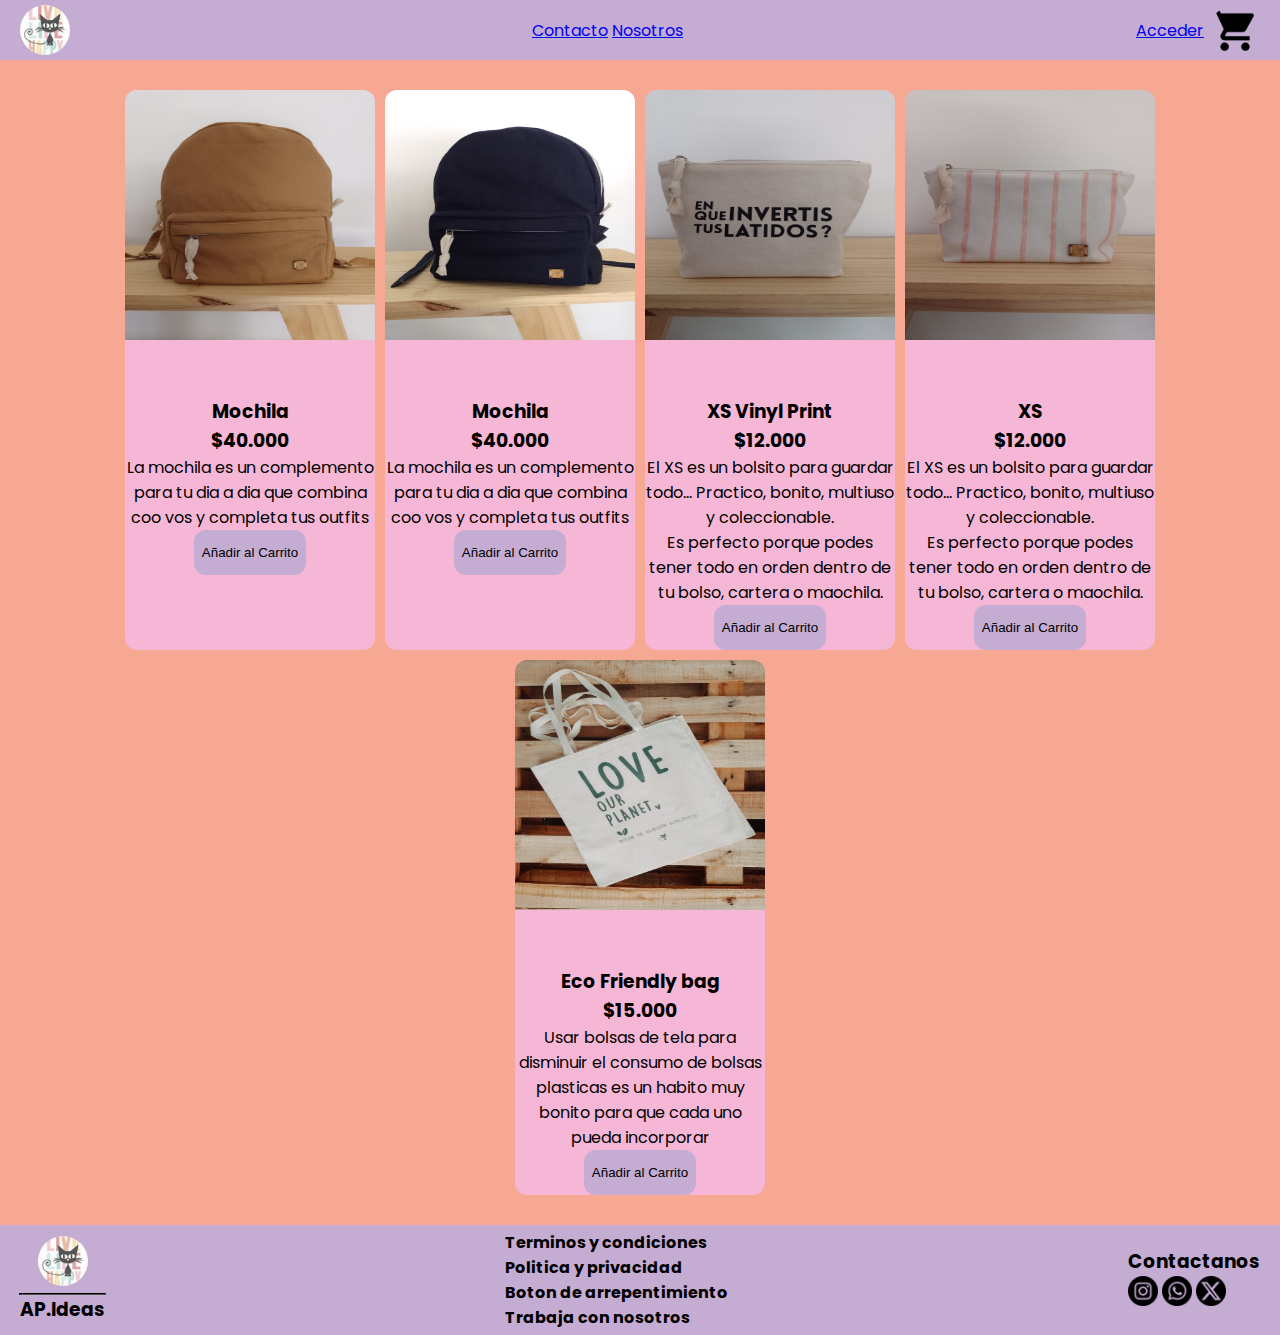
<file: index.html>
<!DOCTYPE html>
<html lang="es">
  <head>
    <meta charset="UTF-8" />
    <meta name="viewport" content="width=device-width, initial-scale=1.0" />
    <title>Tienda.AP</title>
    <link rel="stylesheet" href="/Pages/CSS/index.css" />
    <link
      rel="icon"
      type="image/jpeg"
      href="./ASSETS/WhatsApp-Image-2024-08-07-at-18.05.34.jpg"
    />
  </head>

  <body>
    <header>
      <div>
        <nav>
          <ul class="icon conteidoCentrado">
            <li class="conteidoCentrado">
              <a class="icon" href="./index.html">
                <img
                  class="icon"
                  src="./ASSETS/WhatsApp-Image-2024-08-07-at-18.05.34.ico"
                  alt="icon"
                />
              </a>
            </li>
          </ul>
        </nav>
      </div>

      <div>
        <nav>
          <ul>
            <li><a href="./Pages/html/contacto.html">Contacto</a></li>
            <li><a href="./Pages/html/nosotros.html">Nosotros</a></li>
          </ul>
        </nav>
      </div>

      <div>
        <nav>
          <ul class="conteidoCentrado gap-15">
            <li class="conteidoCentrado">
              <a class="icon conteidoCentrado" href="./Pages/html/Alta.html"
                >Acceder</a
              >
            </li>
            <li class="conteidoCentrado">
              <a class="icon" href="./Pages/html/carrito.html"
                ><img
                  class="icon"
                  src="./ASSETS/shopping-cart_90604.ico"
                  alt="icon"
              /></a>
            </li>
          </ul>
        </nav>
      </div>
    </header>

    <article>
      <section class="principal">
        <figure class="contenedorImagenes">
          <img
            class="imagenesProductos"
            src="./ASSETS/WhatsApp-Image-2024-08-07-at-18.05.00.jpg"
            alt="Mochila"
          />
          <h3>Mochila <br> $40.000</h3>
          <p>
            La mochila es un complemento para tu dia a dia que combina coo vos y
            completa tus outfits
          </p>
          <button>Añadir al Carrito</button>
        </figure>

        <figure class="contenedorImagenes">
          <img
            class="imagenesProductos"
            src="./ASSETS/WhatsApp-Image-2024-08-07-at-18.05.02.jpg"
            alt="eco friendly"
          />
          <h3>Mochila <br> $40.000</h3>
          <p>
            La mochila es un complemento para tu dia a dia que combina coo vos y
            completa tus outfits
          </p>
          <button>Añadir al Carrito</button>
        </figure>

        <figure class="contenedorImagenes">
          <img
            class="imagenesProductos"
            src="./ASSETS/WhatsApp-Image-2024-08-07-at-18.05.07.jpg"
            alt="xs"
          />
          <h3>XS Vinyl Print <br> $12.000</h3>
          <p>
            El XS es un bolsito para guardar todo... Practico, bonito, multiuso
            y coleccionable. <br />
            Es perfecto porque podes tener todo en orden dentro de tu bolso,
            cartera o maochila.
          </p>
          <button>Añadir al Carrito</button>
        </figure>

        <figure class="contenedorImagenes">
          <img
            class="imagenesProductos"
            src="./ASSETS/WhatsApp-Image-2024-08-07-at-18.05.07-_1_.jpg"
            alt="eco friendly"
          />
          <h3>XS <br> $12.000</h3>
          <p>
            El XS es un bolsito para guardar todo... Practico, bonito, multiuso
            y coleccionable. <br />
            Es perfecto porque podes tener todo en orden dentro de tu bolso,
            cartera o maochila.
          </p>
          <button>Añadir al Carrito</button>
        </figure>

        <figure class="contenedorImagenes">
          <img
            class="imagenesProductos"
            src="./ASSETS/WhatsApp-Image-2024-08-07-at-18.05.14.jpg"
            alt="eco friendly"
          />
          <h3>Eco Friendly bag <br> $15.000</h3>
          <p>
            Usar bolsas de tela para disminuir el consumo de bolsas plasticas es
            un habito muy bonito para que cada uno pueda incorporar
          </p>
          <button>Añadir al Carrito</button>
        </figure>
      </section>
    </article>
  </body>

  <footer>
    <div class="conteidoCentradoVertical">
      <nav>
        <ul>
          <li>
            <a href="/index.html"
              ><img
                class="icon redondearImagen"
                src="/ASSETS/WhatsApp-Image-2024-08-07-at-18.05.34.ico"
                alt="icon"
            /></a>
          </li>
        </ul>
      </nav>
      <hr />
      <h3>AP.Ideas</h3>
    </div>
    <div>
      <b>
        Terminos y condiciones <br> Politica y privacidad <br> Boton de arrepentimiento <br> Trabaja con nosotros <br>
      </b>
    </div>
    <div>
      <h3>Contactanos</h3>
      <ul class="imagenesFooter">
        <li>
          <a target="_blank" href="https://www.instagram.com/"
            ><img src="./ASSETS/instagram_1384015.ico" alt="instagram"
          /></a>
          <a target="_blank" href="https://web.whatsapp.com/"
            ><img src="./ASSETS/whatsapp_1384007-_1_.ico" alt="instagram"
          /></a>
          <a target="_blank" href="https://www.instagram.com/"
            ><img
              src="./ASSETS/twitter-alt-circle_12107562.ico"
              alt="instagram"
          /></a>
        </li>
      </ul>
    </div>
  </footer>
</html>
</file>
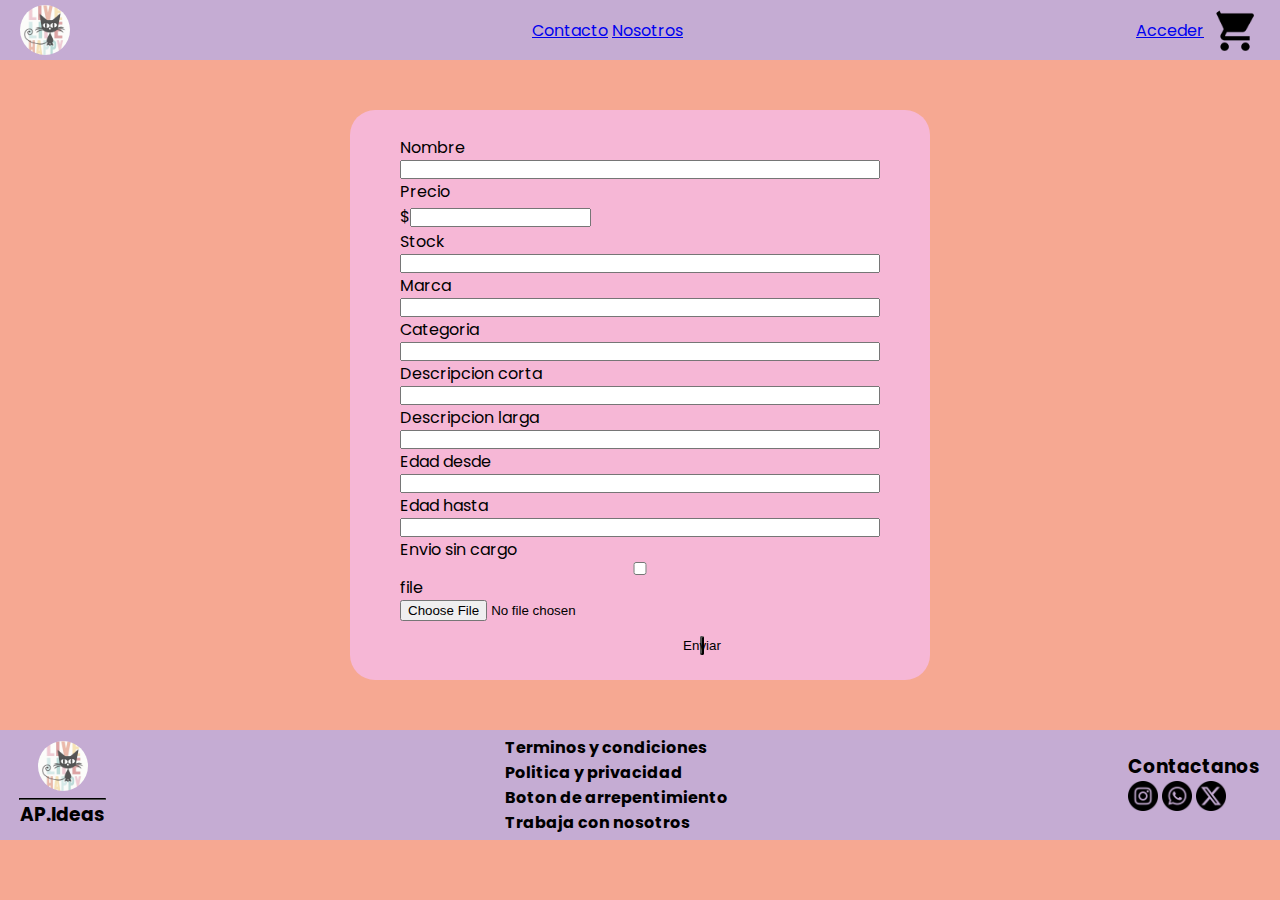
<file: Pages/html/Alta.html>
<!DOCTYPE html>
<html lang="es">
  <head>
    <meta charset="UTF-8" />
    <meta name="viewport" content="width=device-width, initial-scale=1.0" />
    <title>Acceder</title>
    <link rel="stylesheet" href="../CSS/index.css" />
  </head>

  <body>
    <header>
      <div>
        <nav>
          <ul class="icon conteidoCentrado">
            <li class="conteidoCentrado">
              <a class="icon" href="/index.html">
                <img
                  class="icon"
                  src="/ASSETS/WhatsApp-Image-2024-08-07-at-18.05.34.ico"
                  alt="icon"
                />
              </a>
            </li>
          </ul>
        </nav>
      </div>

      <div>
        <nav>
          <ul>
            <li><a href="./contacto.html">Contacto</a></li>
            <li><a href="./nosotros.html">Nosotros</a></li>
          </ul>
        </nav>
      </div>

      <div>
        <nav>
          <ul class="conteidoCentrado gap-15">
            <li class="conteidoCentrado">
              <a class="icon conteidoCentrado" href="./Alta.html">Acceder</a>
            </li>
            <li class="conteidoCentrado">
              <a class="icon" href="./carrito.html"
                ><img
                  class="icon"
                  src="/ASSETS/shopping-cart_90604.ico"
                  alt="icon"
              /></a>
            </li>
          </ul>
        </nav>
      </div>
    </header>

    <form onsubmit="" class="formulario" id="producto">
      <label for="name">Nombre</label>
      <input required type="text" name="name" />

      <label for="price">Precio</label>
      <div>$<input required type="number" name="price" /></div>

      <label for="stock">Stock</label>
      <input required type="number" name="stock" />

      <label for="brad">Marca</label>
      <input required type="text" name="brad" />

      <label for="category">Categoria</label>
      <input required type="text" name="category" />

      <label for="descriptionshort">Descripcion corta</label>
      <input required type="text" maxlength="20" name="descriptionshort" />

      <label for="description">Descripcion larga</label>
      <input  required type="text" maxlength="500" name="description" />

      <label for="age">Edad desde</label>
      <input required type="number" name="age" />

      <label for="age">Edad hasta</label>
      <input required type="number" min="12" max="99" name="age" />

      <label for="free shipping">Envio sin cargo</label>
      <input type="checkbox" name="fre shipping" />

      <label for="description">file</label>
      <input type="file" accept="image/*" name="description" />

      <button class="enviar" type="submit">Enviar</button>
    </form>
    <footer>
        <div class="conteidoCentradoVertical">
            <nav>
          <ul>
            <li>
              <a href="/index.html"
                ><img
                  class="icon redondearImagen"
                  src="/ASSETS/WhatsApp-Image-2024-08-07-at-18.05.34.ico"
                  alt="icon"
              /></a>
            </li>
          </ul>
        </nav>
        <hr />
        <h3>AP.Ideas</h3>
      </div>
      <div>
        <b>
          Terminos y condiciones <br> Politica y privacidad <br> Boton de arrepentimiento <br> Trabaja con nosotros <br>
        </b>
    </div>  
      <div>
        <h3>Contactanos</h3>
        <ul class="imagenesFooter">
          <li>
            <a target="_blank" href="https://www.instagram.com/"
              ><img src="/ASSETS/instagram_1384015.ico" alt="instagram"
            /></a>
            <a target="_blank" href="https://web.whatsapp.com/"
              ><img src="/ASSETS/whatsapp_1384007-_1_.ico" alt="instagram"
            /></a>
            <a target="_blank" href="https://www.instagram.com/"
              ><img
                src="/ASSETS/twitter-alt-circle_12107562.ico"
                alt="instagram"
            /></a>
          </li>
        </ul>
    </div>
</footer>

<script src="../JS/index.js"></script>
</body>

</html>
</file>
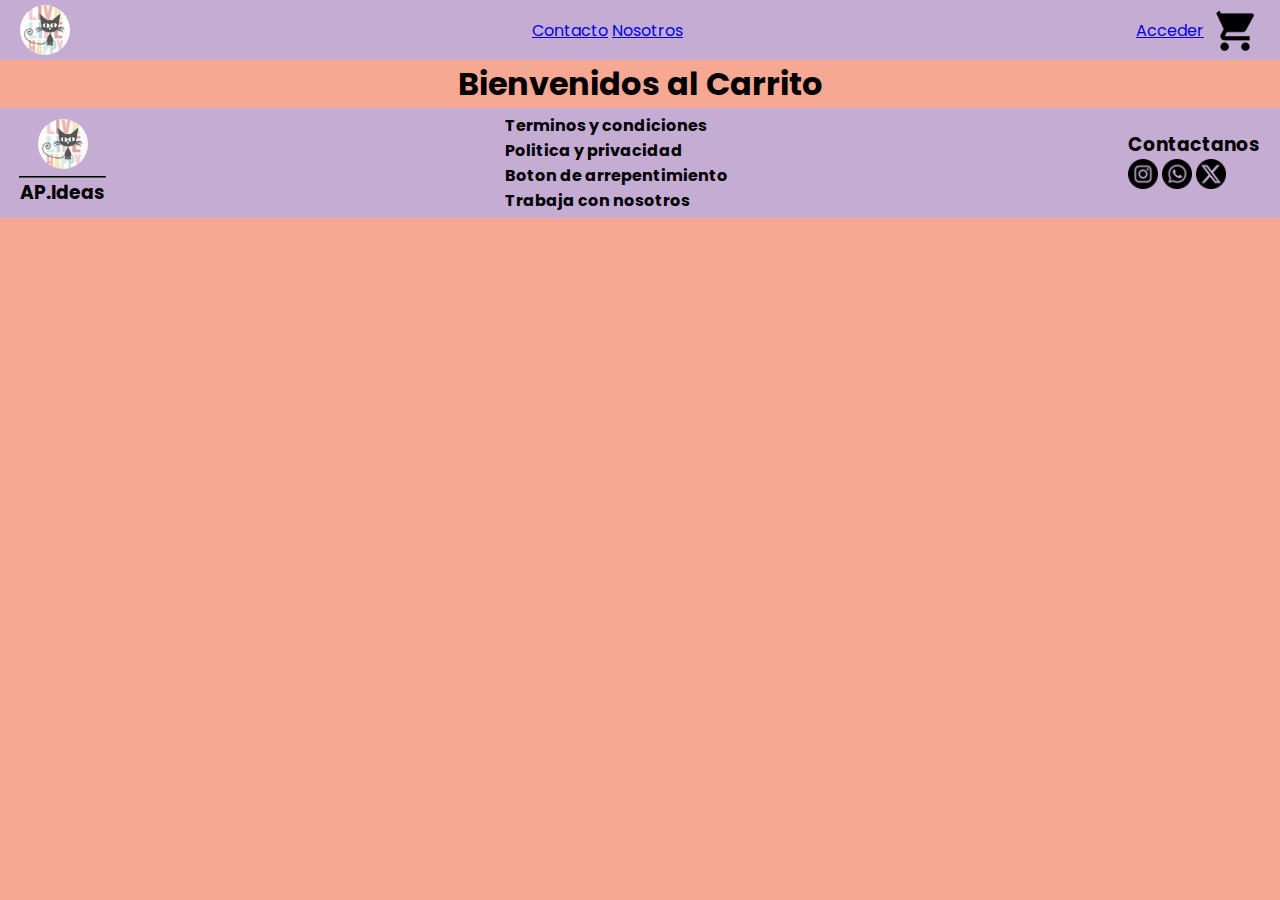
<file: Pages/html/carrito.html>
<!DOCTYPE html>
<html lang="es">
<head>
    <meta charset="UTF-8">
    <meta name="viewport" content="width=device-width, initial-scale=1.0">
    <title>Carrito</title>
    <link rel="stylesheet" href="/Pages/CSS/index.css">
</head>
<body>
    <header>
        <div>
          <nav>
            <ul class="icon conteidoCentrado">
              <li class="conteidoCentrado">
                <a class="icon" href="/index.html">
                  <img
                    class="icon"
                    src="/ASSETS/WhatsApp-Image-2024-08-07-at-18.05.34.ico"
                    alt="icon"
                  />
                </a>
              </li>
            </ul>
          </nav>
        </div>
  
        <div>
          <nav>
            <ul>
              <li><a href="./contacto.html">Contacto</a></li>
              <li><a href="./nosotros.html">Nosotros</a></li>
            </ul>
          </nav>
        </div>
  
        <div>
          <nav>
            <ul class="conteidoCentrado gap-15">
              <li class="conteidoCentrado">
                <a class="icon conteidoCentrado" href="./Alta.html">Acceder</a>
              </li>
              <li class="conteidoCentrado">
                <a class="icon" href="./carrito.html"
                  ><img
                    class="icon"
                    src="/ASSETS/shopping-cart_90604.ico"
                    alt="icon"
                /></a>
              </li>
            </ul>
          </nav>
        </div>
      </header>

      <div>
        <h1> Bienvenidos al Carrito</h1>
      </div>


      <footer>
          <div class="conteidoCentradoVertical">
              <nav>
            <ul>
              <li>
                <a href="/index.html"
                  ><img
                    class="icon redondearImagen"
                    src="/ASSETS/WhatsApp-Image-2024-08-07-at-18.05.34.ico"
                    alt="icon"
                /></a>
              </li>
            </ul>
          </nav>
          <hr />
          <h3>AP.Ideas</h3>
        </div>
        <div>
          <b>
            Terminos y condiciones <br> Politica y privacidad <br> Boton de arrepentimiento <br> Trabaja con nosotros <br>
          </b>
      </div>  
        <div>
          <h3>Contactanos</h3>
          <ul class="imagenesFooter">
            <li>
              <a target="_blank" href="https://www.instagram.com/"
                ><img src="/ASSETS/instagram_1384015.ico" alt="instagram"
              /></a>
              <a target="_blank" href="https://web.whatsapp.com/"
                ><img src="/ASSETS/whatsapp_1384007-_1_.ico" alt="instagram"
              /></a>
              <a target="_blank" href="https://www.instagram.com/"
                ><img
                  src="/ASSETS/twitter-alt-circle_12107562.ico"
                  alt="instagram"
              /></a>
            </li>
          </ul>
      </div>
      </footer>
</body>

</html>
</file>
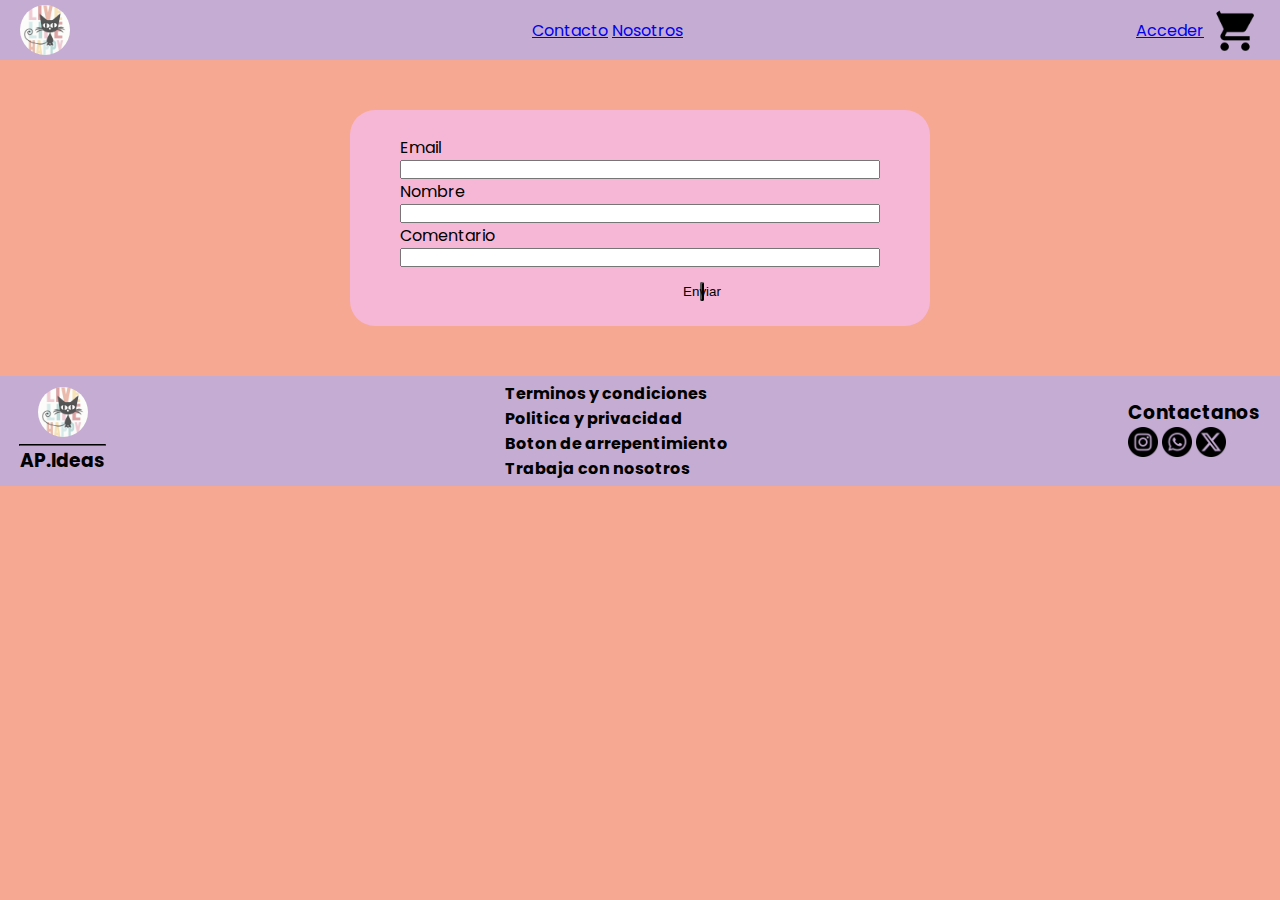
<file: Pages/html/contacto.html>
<!DOCTYPE html>
<html lang="es">

<head>
    <meta charset="UTF-8">
    <meta name="viewport" content="width=device-width, initial-scale=1.0">
    <title>Contacto</title>
    <link rel="stylesheet" href="../CSS/index.css">
</head>

<body>
    <header>
        <div>
            <nav>
              <ul class="icon conteidoCentrado">
                <li class="conteidoCentrado">
                  <a class="icon" href="/index.html">
                    <img
                      class="icon"
                      src="/ASSETS/WhatsApp-Image-2024-08-07-at-18.05.34.ico"
                      alt="icon"
                    />
                  </a>
                </li>
              </ul>
            </nav>
          </div>

        <div>
            <nav>
                <ul>
                    <li><a href="./contacto.html">Contacto</a></li>
                    <li><a href="./nosotros.html">Nosotros</a></li>
                </ul>
            </nav>
        </div>

        <div>
            <nav>
              <ul class="conteidoCentrado gap-15">
                <li class="conteidoCentrado">
                  <a class="icon conteidoCentrado" href="/Pages/html/Alta.html"
                    >Acceder</a
                  >
                </li>
                <li class="conteidoCentrado">
                  <a class="icon" href="/Pages/html/carrito.html"
                    ><img
                      class="icon"
                      src="/ASSETS/shopping-cart_90604.ico"
                      alt="icon"
                  /></a>
                </li>
              </ul>
            </nav>
          </div>

    </header>
<div>
    <form  class="formulario" onsubmit="" class="formulario" id="producto">
    <label for="mail">Email</label>
    <input type="text" name="mail">

    <label for="Name">Nombre</label>
    <input type="email" name="Name">

    <label for="comments">Comentario</label>
    <input type="text" maxlength="30" name="comments">

    <button class="enviar" type="submit">Enviar</button>
</form>
</div>

<footer>
    <div class="conteidoCentradoVertical">
        <nav>
          <ul>
            <li>
              <a href="/index.html"
                ><img
                  class="icon redondearImagen"
                  src="/ASSETS/WhatsApp-Image-2024-08-07-at-18.05.34.ico"
                  alt="icon"
              /></a>
            </li>
          </ul>
        </nav>
        <hr />
        <h3>AP.Ideas</h3>
      </div>
      <div>
        <b>
          Terminos y condiciones <br> Politica y privacidad <br> Boton de arrepentimiento <br> Trabaja con nosotros <br>
        </b>
    </div>  
      <div>
        <h3>Contactanos</h3>
        <ul class="imagenesFooter">
          <li>
            <a target="_blank" href="https://www.instagram.com/"
              ><img src="/ASSETS/instagram_1384015.ico" alt="instagram"
            /></a>
            <a target="_blank" href="https://web.whatsapp.com/"
              ><img src="/ASSETS/whatsapp_1384007-_1_.ico" alt="instagram"
            /></a>
            <a target="_blank" href="https://www.instagram.com/"
              ><img
                src="/ASSETS/twitter-alt-circle_12107562.ico"
                alt="instagram"
            /></a>
          </li>
        </ul>
      </div>
    </footer>

<script src="/Pages/JS/contactos.js"></script>
</body>
</html>
</file>
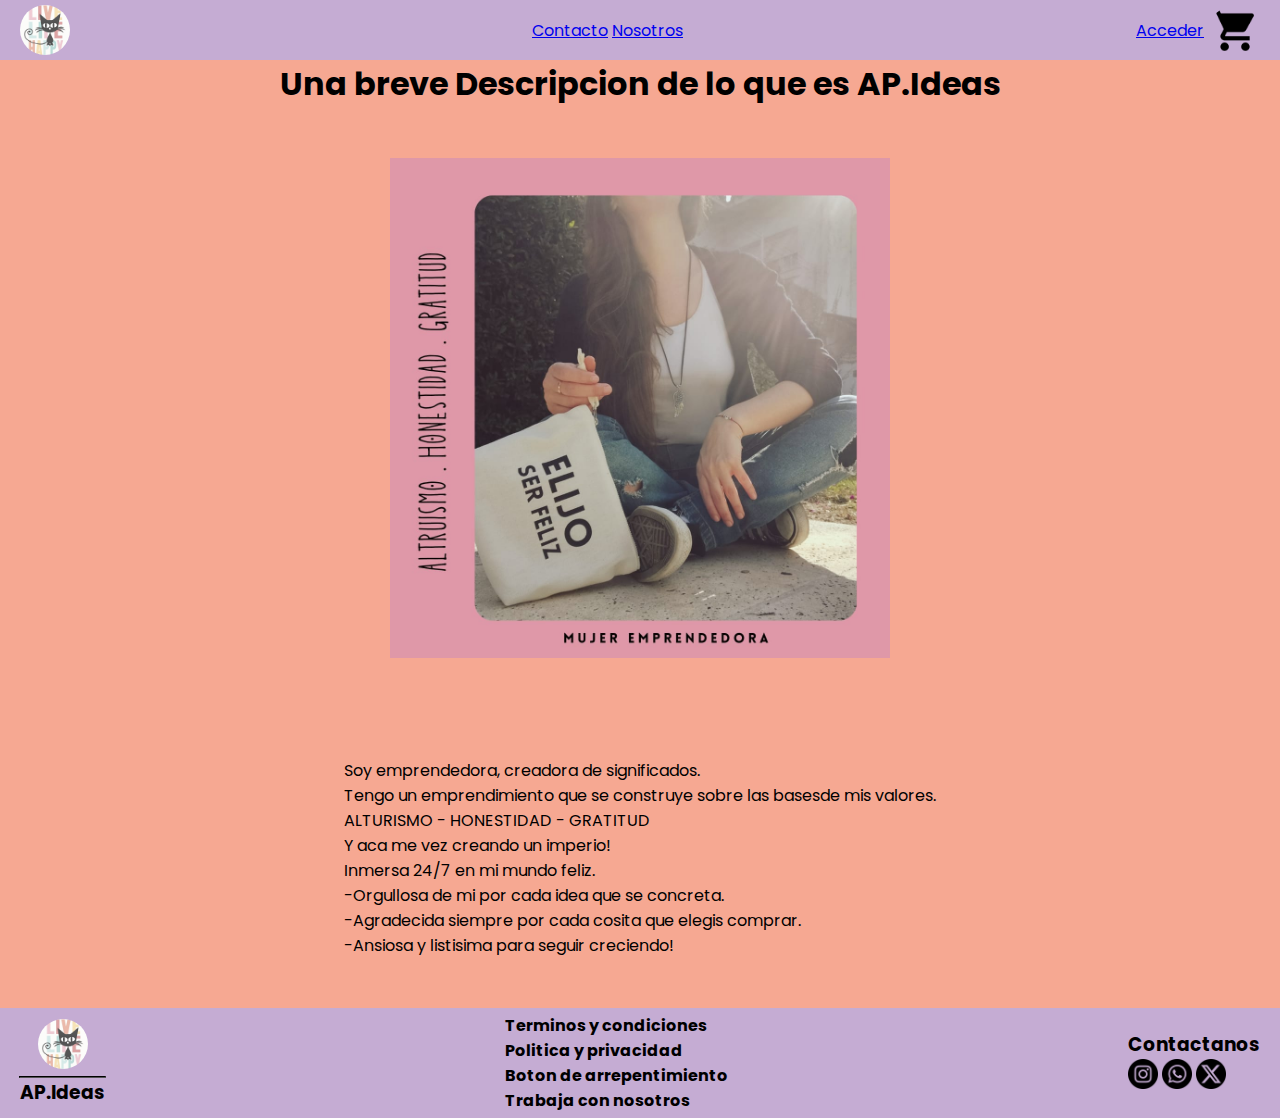
<file: Pages/html/nosotros.html>
<!DOCTYPE html>
<html lang="es">
  <head>
    <meta charset="UTF-8" />
    <meta name="viewport" content="width=device-width, initial-scale=1.0" />
    <title>Nosotros</title>
    <link rel="stylesheet" href="../CSS/index.css" />
  </head>

  <body>
    <header>
      <div>
        <nav>
          <ul class="icon conteidoCentrado">
            <li class="conteidoCentrado">
              <a class="icon" href="/index.html">
                <img
                  class="icon"
                  src="/ASSETS/WhatsApp-Image-2024-08-07-at-18.05.34.ico"
                  alt="icon"
                />
              </a>
            </li>
          </ul>
        </nav>
      </div>

      <div>
        <nav>
          <ul>
            <li><a href="./contacto.html">Contacto</a></li>
            <li><a href="./nosotros.html">Nosotros</a></li>
          </ul>
        </nav>
      </div>

      <div>
        <nav>
          <ul class="conteidoCentrado gap-15">
            <li class="conteidoCentrado">
              <a class="icon conteidoCentrado" href="/Pages/html/Alta.html"
                >Acceder</a
              >
            </li>
            <li class="conteidoCentrado">
              <a class="icon" href="/Pages/html/carrito.html"
                ><img
                  class="icon"
                  src="/ASSETS/shopping-cart_90604.ico"
                  alt="icon"
              /></a>
            </li>
          </ul>
        </nav>
      </div>
    </header>

    <h1>Una breve Descripcion de lo que es AP.Ideas</h1>
    <div>
      <figure class="nosotros">
        <img class="imgnos" src="/ASSETS/yo.jpg" alt="yo" />
      </figure>
      <p class="nosotros">
        Soy emprendedora, creadora de significados. <br />
        Tengo un emprendimiento que se construye sobre las basesde mis valores.
        <br />
        ALTURISMO - HONESTIDAD - GRATITUD <br />
        Y aca me vez creando un imperio! <br />
        Inmersa 24/7 en mi mundo feliz. <br />
        -Orgullosa de mi por cada idea que se concreta. <br />
        -Agradecida siempre por cada cosita que elegis comprar. <br />
        -Ansiosa y listisima para seguir creciendo! <br />
      </p>
    </div>

    <footer>
      <div class="conteidoCentradoVertical">
        <nav>
          <ul>
            <li>
              <a href="/index.html"
                ><img
                  class="icon redondearImagen"
                  src="/ASSETS/WhatsApp-Image-2024-08-07-at-18.05.34.ico"
                  alt="icon"
              /></a>
            </li>
          </ul>
        </nav>
        <hr />
        <h3>AP.Ideas</h3>
      </div>
      <div>
        <b>
          Terminos y condiciones <br> Politica y privacidad <br> Boton de arrepentimiento <br> Trabaja con nosotros <br>
        </b>
    </div>  
      <div>
        <h3>Contactanos</h3>
        <ul class="imagenesFooter">
          <li>
            <a target="_blank" href="https://www.instagram.com/"
              ><img src="/ASSETS/instagram_1384015.ico" alt="instagram"
            /></a>
            <a target="_blank" href="https://web.whatsapp.com/"
              ><img src="/ASSETS/whatsapp_1384007-_1_.ico" alt="instagram"
            /></a>
            <a target="_blank" href="https://www.instagram.com/"
              ><img
                src="/ASSETS/twitter-alt-circle_12107562.ico"
                alt="instagram"
            /></a>
          </li>
        </ul>
      </div>
    </footer>
  </body>
</html>
</file>
<file: Pages/CSS/index.css>
@import url('https://fonts.googleapis.com/css2?family=Poppins:ital,wght@0,100;0,200;0,300;0,400;0,500;0,600;0,700;0,800;0,900;1,100;1,200;1,300;1,400;1,500;1,600;1,700;1,800;1,900&family=Space+Grotesk:wght@300..700&display=swap');

* {
    margin: 0;
    padding: 0;

}
.imgnos{
    width: 500px;
    height: 500px;
    margin-top: 50px;
    margin-bottom: 50px;
}

.nosotros{
    display: flex;
    justify-content: center;
    margin-bottom: 50px;
    
}

h1{
    display: flex;
    justify-content: center;
}

li {
    display: inline-block;
    justify-content: center;
}

.icon {
    width: 50px;
    height: 50px;
    border-radius: 100%;
}


img {
    justify-content: center;
    height: 250px;
    width: 250px;
}

.principal {
    display: flex;
    justify-content: center;
    flex-wrap: wrap;
    gap: 10px;
    padding: 30px 0;
}

header {
    background-color: #C5ACD3;
    display: flex;
    padding:5px 20px;
    justify-content: space-between;
    align-items: center;

}

.tamaño {
    width: 32px;
    height: 32px;
}

body {
    background-color: #F6A892;
    font-family: "Poppins", sans-serif;
}

footer {
    background-color: #C5ACD3;
    display: flex;
    justify-content: space-between;
    align-items: center;
    padding:5px 20px;    
    margin-bottom: 0;
}

.redondearImagen{
    border-radius: 100%;

}

.conteidoCentrado {
    display: flex;
    justify-content: center;
    align-items: center;
}

.conteidoCentradoVertical{
    display: flex;
    flex-direction: column;
    justify-content: center;
    align-items: center;
}

.enviar{
    margin-top: 15px;
    margin-right: 300px;
    margin-left: 300px ;
    border-radius: 10px; 
    cursor: pointer;
    display: flex;
    justify-content: center;
    align-items: center;
}

figure button{
    background-color:#C5ACD3;
    border: none;
    border-radius: 12px;
    padding: 15px 8px;
    cursor: pointer;
}

figure button:hover{
    background-color: rgb(156, 165, 220);
}

.gap-15{
    gap: 15px;
}

hr{
    width: 100%;
    border-color: black;
}

.imagenesProductos:hover {
    transition: 1s;
    scale: calc(1.5);
    cursor: pointer;

}

.contenedorImagenes {
    flex-direction: column;
    text-align: center;
    background-color: #F6B7D6;
    width: 250px;
    min-height: 500px;
    overflow: hidden;
    border-radius: 12px;
}

.contenedorImagenes h3 {
    margin-top: 50px;
}

.formulario{
    margin-top: 50px;
    margin-bottom: 50px;
    margin-left: 350px;
    margin-right: 350px;
    padding: 25px 50px;
    display: flex;
    flex-direction: column;
    justify-content: center;
    background-color: #F6B7D6;
    border-radius: 25px;
    
}


.imagenesFooter img{
    width: 30px;
    height: 30px;
}
</file>
